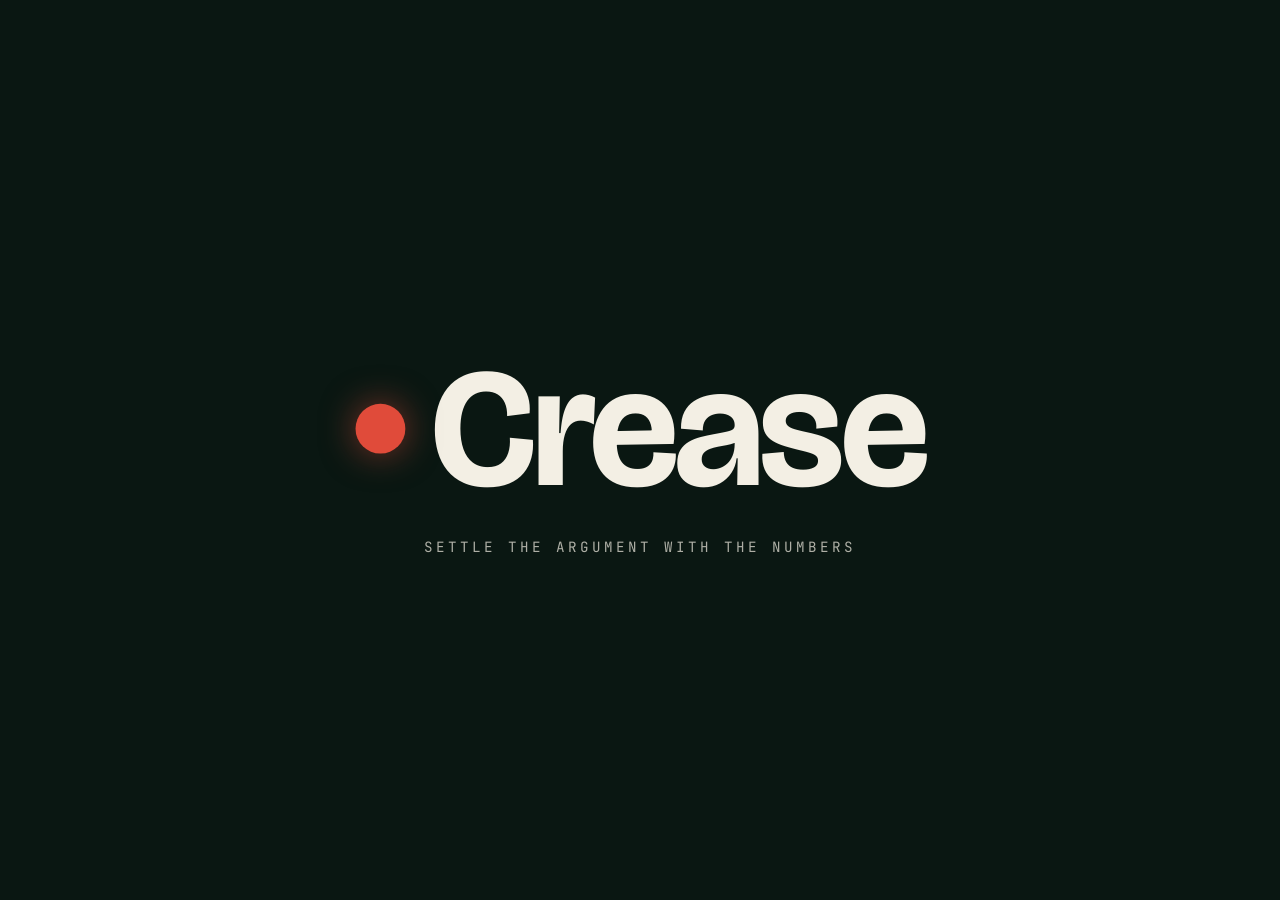
<file: crease-intro.html>
<!doctype html>
<html lang="en">
<head>
<meta charset="utf-8">
<meta name="viewport" content="width=device-width, initial-scale=1">
<title>Crease — Intro</title>
<link rel="preconnect" href="https://fonts.googleapis.com">
<link href="https://fonts.googleapis.com/css2?family=Bricolage+Grotesque:opsz,wght@12..96,700&family=JetBrains+Mono:wght@400;500&display=swap" rel="stylesheet">
<style>
/* ---------- Crease intro ----------
   Plays once (~11s), then fades out and removes itself, revealing your page.
   Add ?loop to the URL to preview it on repeat.
   To use it on your site: paste the <style>, the #crease-intro block and the <script> into your page. */
html,body{margin:0;height:100%;background:#0A1712}
#crease-intro{position:fixed;inset:0;z-index:99999;background:#0A1712;overflow:hidden;transition:opacity .7s ease}
#crease-intro.done{opacity:0;pointer-events:none}
#ci-stage{position:absolute;left:50%;top:50%;width:1440px;height:810px;transform-origin:0 0;overflow:hidden;background:#0A1712;color:#F3EFE4;font-family:'Bricolage Grotesque','Helvetica Neue',sans-serif}
#crease-intro .a{animation-duration:11s;animation-iteration-count:1;animation-timing-function:cubic-bezier(.22,.8,.2,1);animation-fill-mode:both}
#crease-intro.loop .a{animation-iteration-count:infinite}
#crease-intro .abs{position:absolute}
.mask{overflow:hidden;padding-bottom:6px}
.l1{animation-name:rise1}.l2{animation-name:rise2}.l3{animation-name:rise3}
@keyframes rise1{0%,11%{transform:translateY(110%)}18%,100%{transform:none}}
@keyframes rise2{0%,13%{transform:translateY(110%)}20%,100%{transform:none}}
@keyframes rise3{0%,15%{transform:translateY(110%)}22%,100%{transform:none}}
.draw{stroke-dasharray:1;stroke-dashoffset:1;animation-name:draw}
@keyframes draw{0%{stroke-dashoffset:1}10%,100%{stroke-dashoffset:0}}
.ball{animation-name:ball;animation-timing-function:ease-in-out!important}
@keyframes ball{0%{transform:translate(40px,100px);opacity:0}1.5%{opacity:1}7.5%{transform:translate(322px,738px)}12%{transform:translate(430px,630px)}15.5%{transform:translate(512px,738px)}19%{transform:translate(590px,690px)}21.5%{transform:translate(660px,738px);opacity:1}25%,100%{transform:translate(780px,738px);opacity:0}}
.ring{animation-name:ring;animation-timing-function:ease-out!important}
@keyframes ring{0%,7%{transform:scale(.2);opacity:0}7.6%{transform:scale(.2);opacity:.9}15%,100%{transform:scale(1.7);opacity:0}}
.fade{animation-name:fade}
@keyframes fade{0%,19%{opacity:0;transform:translateY(14px)}26%,100%{opacity:1;transform:none}}
.panel{animation-name:panel}
@keyframes panel{0%,17%{opacity:0;transform:translateX(44px)}25%,100%{opacity:1;transform:none}}
.axx{transform-origin:0 50%;animation-name:axx}
@keyframes axx{0%,21%{transform:scaleX(0)}28%,100%{transform:scaleX(1)}}
.axy{transform-origin:50% 100%;animation-name:axy}
@keyframes axy{0%,21%{transform:scaleY(0)}28%,100%{transform:scaleY(1)}}
.b{position:absolute;border-radius:50%;opacity:.88}
.c1{background:#E04B3A}.c2{background:#F2B544}.c3{background:#7BD3A0}
.g1{animation-name:popA}.g2{animation-name:popB}.g3{animation-name:popC}.g4{animation-name:popD}
@keyframes popA{0%,23%{transform:translate(0,0) scale(0)}27%{transform:translate(0,0) scale(1.2)}29%,40%{transform:translate(0,0) scale(1)}46%,52%{transform:translate(var(--dx),var(--dy)) scale(1)}58%,100%{transform:translate(var(--ex),var(--ey)) scale(1)}}
@keyframes popB{0%,24.5%{transform:translate(0,0) scale(0)}28.5%{transform:translate(0,0) scale(1.2)}30.5%,40%{transform:translate(0,0) scale(1)}46%,52%{transform:translate(var(--dx),var(--dy)) scale(1)}58%,100%{transform:translate(var(--ex),var(--ey)) scale(1)}}
@keyframes popC{0%,26%{transform:translate(0,0) scale(0)}30%{transform:translate(0,0) scale(1.2)}32%,40%{transform:translate(0,0) scale(1)}46%,52%{transform:translate(var(--dx),var(--dy)) scale(1)}58%,100%{transform:translate(var(--ex),var(--ey)) scale(1)}}
@keyframes popD{0%,27.5%{transform:translate(0,0) scale(0)}31.5%{transform:translate(0,0) scale(1.2)}33.5%,40%{transform:translate(0,0) scale(1)}46%,52%{transform:translate(var(--dx),var(--dy)) scale(1)}58%,100%{transform:translate(var(--ex),var(--ey)) scale(1)}}
.t1{animation-name:t1}.t2{animation-name:t2}.t3{animation-name:t3}
@keyframes t1{0%,27%{background:rgba(243,239,228,0);color:#F3EFE4}30%,42%{background:#F3EFE4;color:#0A1712}45%,100%{background:rgba(243,239,228,0);color:#F3EFE4}}
@keyframes t2{0%,42%{background:rgba(243,239,228,0);color:#F3EFE4}45%,53%{background:#F3EFE4;color:#0A1712}56%,100%{background:rgba(243,239,228,0);color:#F3EFE4}}
@keyframes t3{0%,53%{background:rgba(243,239,228,0);color:#F3EFE4}56%,100%{background:#F3EFE4;color:#0A1712}}
.card{animation-name:card}
@keyframes card{0%,54%{opacity:0;transform:translateY(26px)}60%,100%{opacity:1;transform:none}}
.bA{transform-origin:0 50%;animation-name:bA}.bB{transform-origin:0 50%;animation-name:bB}
@keyframes bA{0%,58%{transform:scaleX(0)}67%,100%{transform:scaleX(1)}}
@keyframes bB{0%,60%{transform:scaleX(0)}69%,100%{transform:scaleX(1)}}
.sweet{animation-name:sweet}
@keyframes sweet{0%,62%{opacity:0}68%,100%{opacity:1}}
.glow{animation-name:glow;animation-timing-function:ease-in-out!important}
@keyframes glow{0%,62%{opacity:0}70%{opacity:1}76%{opacity:.55}100%{opacity:.55}}
.over{animation-name:over}
@keyframes over{0%,72%{opacity:0}78%,100%{opacity:1}}
.word{animation-name:word}
@keyframes word{0%,73%{opacity:0;transform:scale(.92) translateY(10px)}82%,100%{opacity:1;transform:none}}
.sub{animation-name:sub}
@keyframes sub{0%,80%{opacity:0;letter-spacing:.5em}87%,100%{opacity:1;letter-spacing:.22em}}
.pulse{animation-name:pulse;animation-timing-function:ease-in-out!important}
@keyframes pulse{0%,73%{transform:scale(0)}80%{transform:scale(1.25)}83%,90%{transform:scale(1)}94%{transform:scale(1.12)}97%,100%{transform:scale(1)}}
#crease-intro:not(.loop) .veil{animation-name:veilIn}
#crease-intro.loop .veil{animation-name:veil}
.veil{animation-timing-function:ease-in-out!important}
@keyframes veilIn{0%{opacity:1}4%,100%{opacity:0}}
@keyframes veil{0%{opacity:1}4%,96%{opacity:0}100%{opacity:1}}
@media (prefers-reduced-motion:reduce){#crease-intro{display:none}}
</style>
</head>
<body>

<!-- ======= Intro overlay: paste this block just after <body> on your site ======= -->
<div id="crease-intro" aria-hidden="true">
<div id="ci-stage">

<svg width="1440" height="810" viewBox="0 0 1440 810" class="abs" style="left:0;top:0" fill="none">
<path class="a draw" pathLength="1" d="M0 762 H1440" stroke="#F3EFE4" stroke-opacity="0.22" stroke-width="2"/>
<path class="a draw" pathLength="1" d="M0 792 H1440" stroke="#F3EFE4" stroke-opacity="0.12" stroke-width="2"/>
<path class="a draw" pathLength="1" d="M200 762 V792 M330 762 V792 M460 762 V792" stroke="#E04B3A" stroke-width="3"/>
<path class="a draw" pathLength="1" d="M96 90 H1344" stroke="#F3EFE4" stroke-opacity="0.12" stroke-width="1"/>
</svg>

<div class="abs" style="left:96px;top:52px;display:flex;align-items:center;gap:12px">
<div style="width:18px;height:18px;border-radius:50%;background:#E04B3A"></div>
<div style="font-size:26px;font-weight:700">Crease</div>
</div>
<div class="a fade abs" style="right:96px;top:58px;font-family:'JetBrains Mono',monospace;font-size:12px;letter-spacing:.2em;color:rgba(243,239,228,.62)">CRICKET STATS VISUALIZER</div>

<div class="a ring abs" style="left:282px;top:722px;width:80px;height:80px;border-radius:50%;border:2px solid #E04B3A"></div>
<div class="a ball abs" style="left:0;top:0;width:26px;height:26px;border-radius:50%;background:#E04B3A;box-shadow:0 0 24px rgba(224,75,58,.6)"></div>

<div class="abs" style="left:96px;top:168px;width:680px;font-size:96px;line-height:.98;font-weight:700;letter-spacing:-.02em">
<div class="mask"><div class="a l1">Settle the</div></div>
<div class="mask"><div class="a l2">argument with</div></div>
<div class="mask"><div class="a l3" style="color:#F2B544">the numbers.</div></div>
</div>
<div class="a fade abs" style="left:96px;top:486px;width:600px;font-size:22px;line-height:1.4;color:rgba(243,239,228,.72)">Career batting records across three formats, side by side.</div>

<div class="a card abs" style="left:96px;top:574px;width:600px;box-sizing:border-box;padding:18px 22px;border:1px solid rgba(243,239,228,.16);border-radius:14px;background:#10241B;display:flex;flex-direction:column;gap:12px">
<div style="font-family:'JetBrains Mono',monospace;font-size:12px;letter-spacing:.2em;color:rgba(243,239,228,.62)">HEAD TO HEAD</div>
<div style="display:flex;align-items:center;gap:16px">
<div style="width:70px;font-family:'JetBrains Mono',monospace;font-size:13px">Player A</div>
<div style="flex:1;height:14px;border-radius:7px;background:rgba(243,239,228,.08)"><div class="a bA" style="width:82%;height:14px;border-radius:7px;background:#E04B3A"></div></div>
</div>
<div style="display:flex;align-items:center;gap:16px">
<div style="width:70px;font-family:'JetBrains Mono',monospace;font-size:13px">Player B</div>
<div style="flex:1;height:14px;border-radius:7px;background:rgba(243,239,228,.08)"><div class="a bB" style="width:66%;height:14px;border-radius:7px;background:#F2B544"></div></div>
</div>
</div>

<div class="a panel abs" style="left:800px;top:130px;width:544px;height:500px;box-sizing:border-box;border:1px solid rgba(243,239,228,.16);border-radius:18px;background:#10241B;overflow:hidden">
<div class="abs" style="left:28px;top:24px;font-size:22px;font-weight:700">Average vs strike rate</div>
<div class="abs" style="left:28px;top:62px;display:flex;gap:8px;font-family:'JetBrains Mono',monospace;font-size:12px;letter-spacing:.1em">
<div class="a t1" style="padding:6px 14px;border-radius:999px;border:1px solid rgba(243,239,228,.3)">ODI</div>
<div class="a t2" style="padding:6px 14px;border-radius:999px;border:1px solid rgba(243,239,228,.3)">TEST</div>
<div class="a t3" style="padding:6px 14px;border-radius:999px;border:1px solid rgba(243,239,228,.3)">T20I</div>
</div>
<div class="a glow abs" style="left:300px;top:100px;width:230px;height:190px;background:radial-gradient(closest-side,rgba(242,181,68,.32),rgba(242,181,68,0))"></div>
<div class="a axx abs" style="left:56px;top:440px;width:450px;height:2px;background:rgba(243,239,228,.5)"></div>
<div class="a axy abs" style="left:56px;top:110px;width:2px;height:332px;background:rgba(243,239,228,.5)"></div>
<div class="a sweet abs" style="left:340px;top:104px;font-family:'JetBrains Mono',monospace;font-size:11px;letter-spacing:.14em;color:#F2B544">SWEET SPOT</div>
<div class="a fade abs" style="left:56px;top:454px;font-family:'JetBrains Mono',monospace;font-size:11px;letter-spacing:.14em;color:rgba(243,239,228,.62)">AVERAGE</div>
<div class="a fade abs" style="left:10px;top:360px;font-family:'JetBrains Mono',monospace;font-size:11px;letter-spacing:.14em;color:rgba(243,239,228,.62);transform:rotate(-90deg);transform-origin:0 0">STRIKE RATE</div>

<div class="a b g1 c3" style="left:126px;top:346px;width:28px;height:28px;--dx:40px;--dy:-30px;--ex:-10px;--ey:-64px"></div>
<div class="a b g2 c1" style="left:180px;top:280px;width:40px;height:40px;--dx:50px;--dy:24px;--ex:90px;--ey:-20px"></div>
<div class="a b g3 c2" style="left:248px;top:368px;width:24px;height:24px;--dx:-40px;--dy:-50px;--ex:30px;--ey:-90px"></div>
<div class="a b g4 c1" style="left:282px;top:222px;width:56px;height:56px;--dx:30px;--dy:50px;--ex:-60px;--ey:70px"></div>
<div class="a b g1 c3" style="left:343px;top:303px;width:34px;height:34px;--dx:-50px;--dy:-40px;--ex:40px;--ey:-70px"></div>
<div class="a b g2 c1" style="left:368px;top:168px;width:64px;height:64px;--dx:-20px;--dy:60px;--ex:30px;--ey:110px"></div>
<div class="a b g3 c2" style="left:418px;top:238px;width:44px;height:44px;--dx:-50px;--dy:40px;--ex:-90px;--ey:-20px"></div>
<div class="a b g4 c3" style="left:195px;top:185px;width:30px;height:30px;--dx:60px;--dy:40px;--ex:130px;--ey:20px"></div>
<div class="a b g1 c2" style="left:311px;top:151px;width:38px;height:38px;--dx:40px;--dy:36px;--ex:-20px;--ey:90px"></div>
<div class="a b g2 c3" style="left:447px;top:337px;width:26px;height:26px;--dx:-60px;--dy:-50px;--ex:-120px;--ey:-90px"></div>
<div class="a b g3 c3" style="left:254px;top:274px;width:32px;height:32px;--dx:20px;--dy:40px;--ex:-40px;--ey:20px"></div>
<div class="a b g4 c1" style="left:395px;top:125px;width:50px;height:50px;--dx:-40px;--dy:30px;--ex:-70px;--ey:90px"></div>
</div>

<div class="a over abs" style="left:0;top:0;width:1440px;height:810px;background:#0A1712;display:flex;flex-direction:column;align-items:center;justify-content:center;gap:28px">
<div style="display:flex;align-items:center;gap:28px">
<div class="a pulse" style="width:56px;height:56px;border-radius:50%;background:#E04B3A;box-shadow:0 0 40px rgba(224,75,58,.55)"></div>
<div class="a word" style="font-size:190px;line-height:1;font-weight:700;letter-spacing:-.03em">Crease</div>
</div>
<div class="a sub" style="font-family:'JetBrains Mono',monospace;font-size:16px;color:rgba(243,239,228,.7)">SETTLE THE ARGUMENT WITH THE NUMBERS</div>
</div>

<div class="a veil abs" style="left:0;top:0;width:1440px;height:810px;background:#0A1712;pointer-events:none"></div>
</div>
</div>

<!-- ======= Demo content behind the intro (delete on your site) ======= -->
<main style="min-height:100vh;display:flex;align-items:center;justify-content:center;color:#F3EFE4;font-family:'Bricolage Grotesque',sans-serif;font-size:32px">Your Crease site appears here</main>

<script>
(function () {
  var intro = document.getElementById('crease-intro');
  var stage = document.getElementById('ci-stage');
  if (!intro || !stage) return;
  var loop = /[?&]loop/.test(location.search);
  if (loop) intro.classList.add('loop');

  // Scale the 1440x810 stage to fit any screen
  function fit() {
    var s = Math.min(window.innerWidth / 1440, window.innerHeight / 810);
    stage.style.transform = 'scale(' + s + ') translate(-50%, -50%)';
    stage.style.left = '50%';
    stage.style.top = '50%';
    stage.style.transformOrigin = '0 0';
  }
  fit();
  window.addEventListener('resize', fit);

  // Skip on click/tap/Escape, and finish automatically after the animation
  function finish() {
    intro.classList.add('done');
    setTimeout(function () { intro.remove(); }, 800);
  }
  if (!loop) {
    var t = setTimeout(finish, 11000);
    intro.addEventListener('click', function () { clearTimeout(t); finish(); });
    document.addEventListener('keydown', function (e) { if (e.key === 'Escape') { clearTimeout(t); finish(); } });
    intro.style.cursor = 'pointer';
  }
})();
</script>
</body>
</html>
</file>
